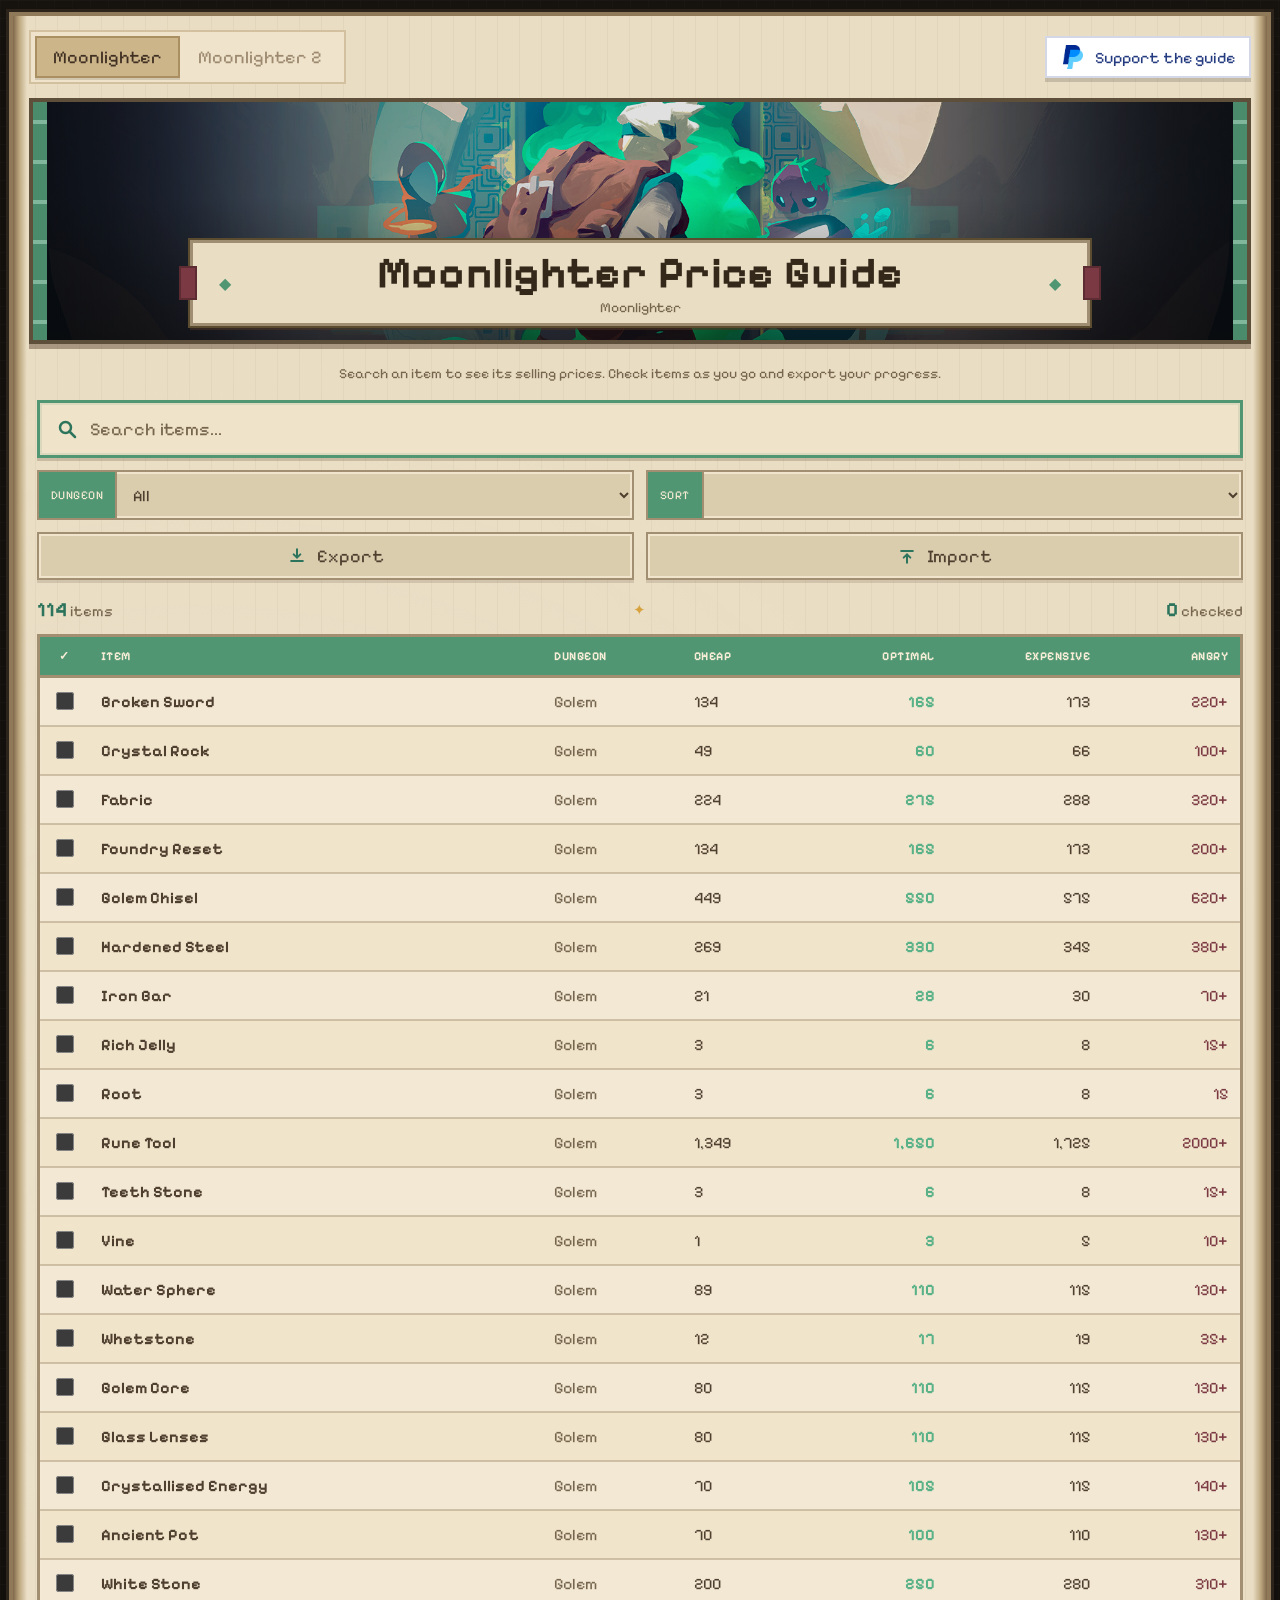
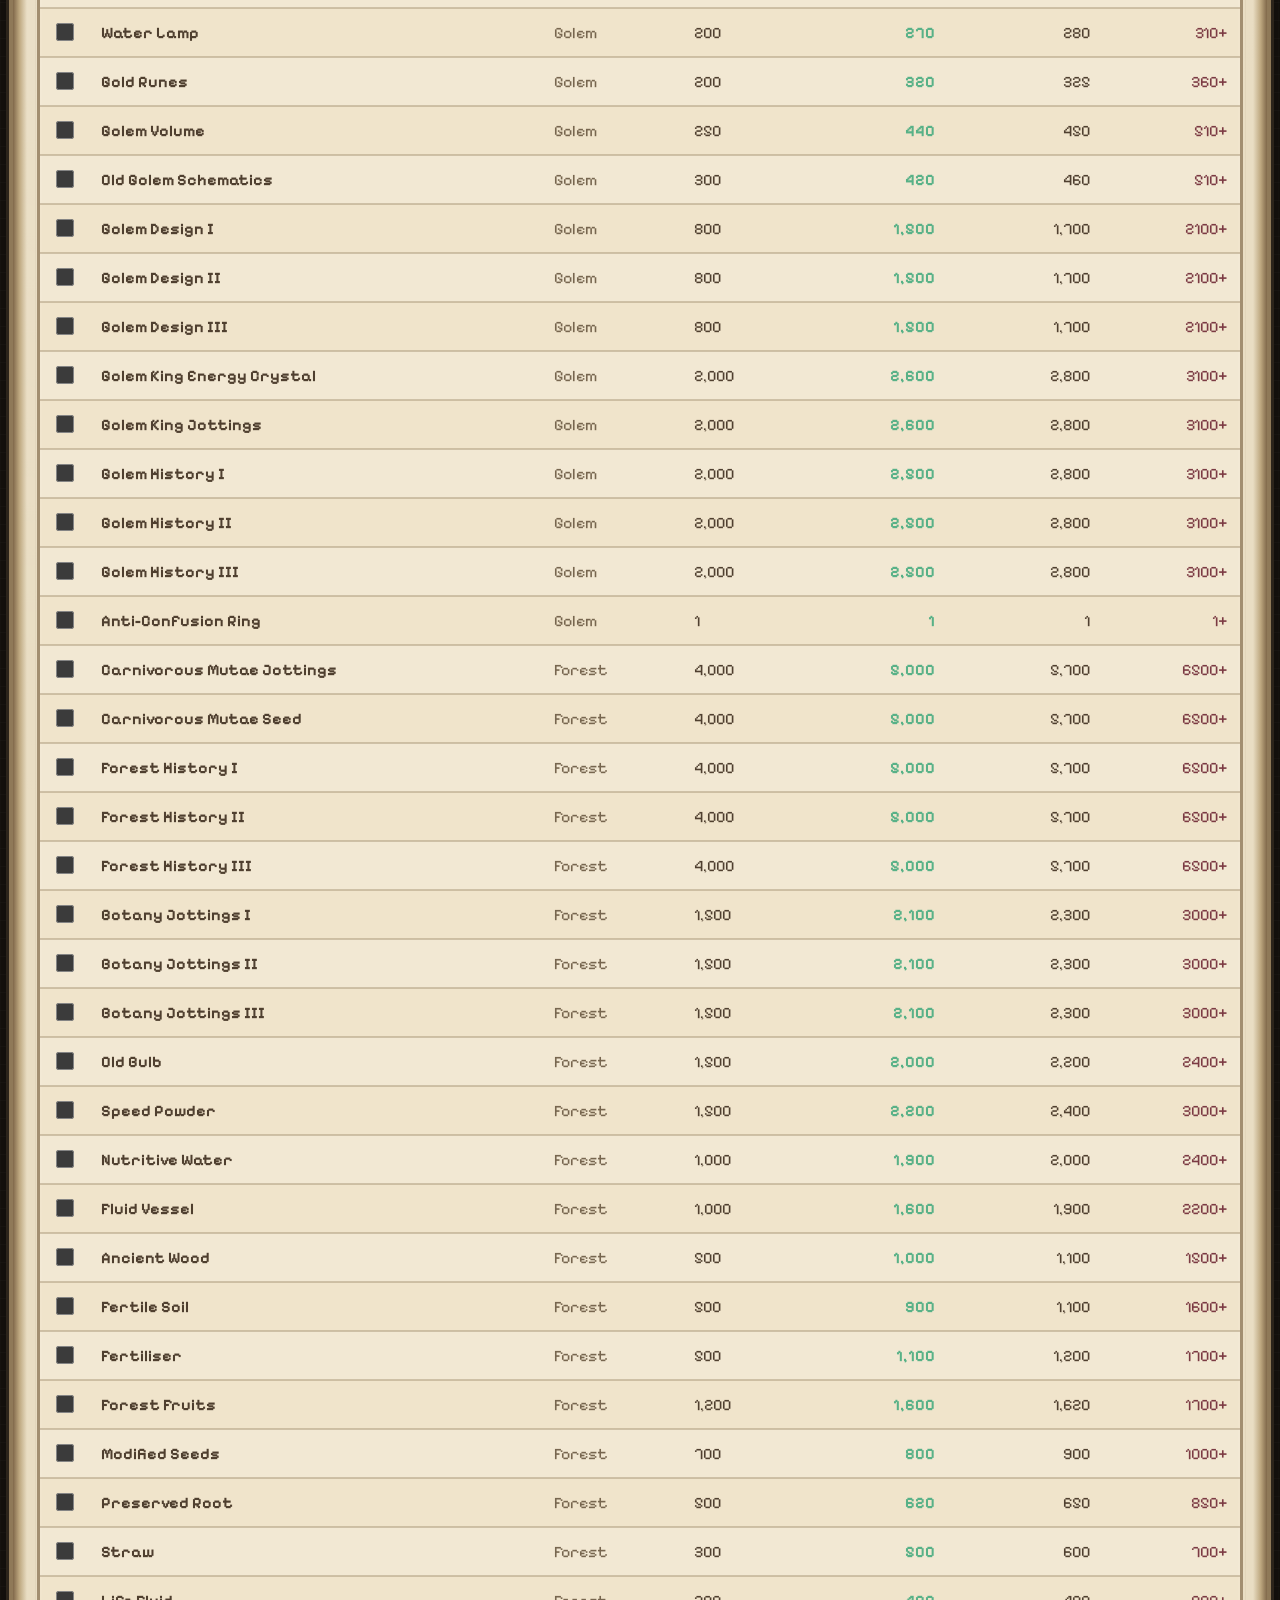
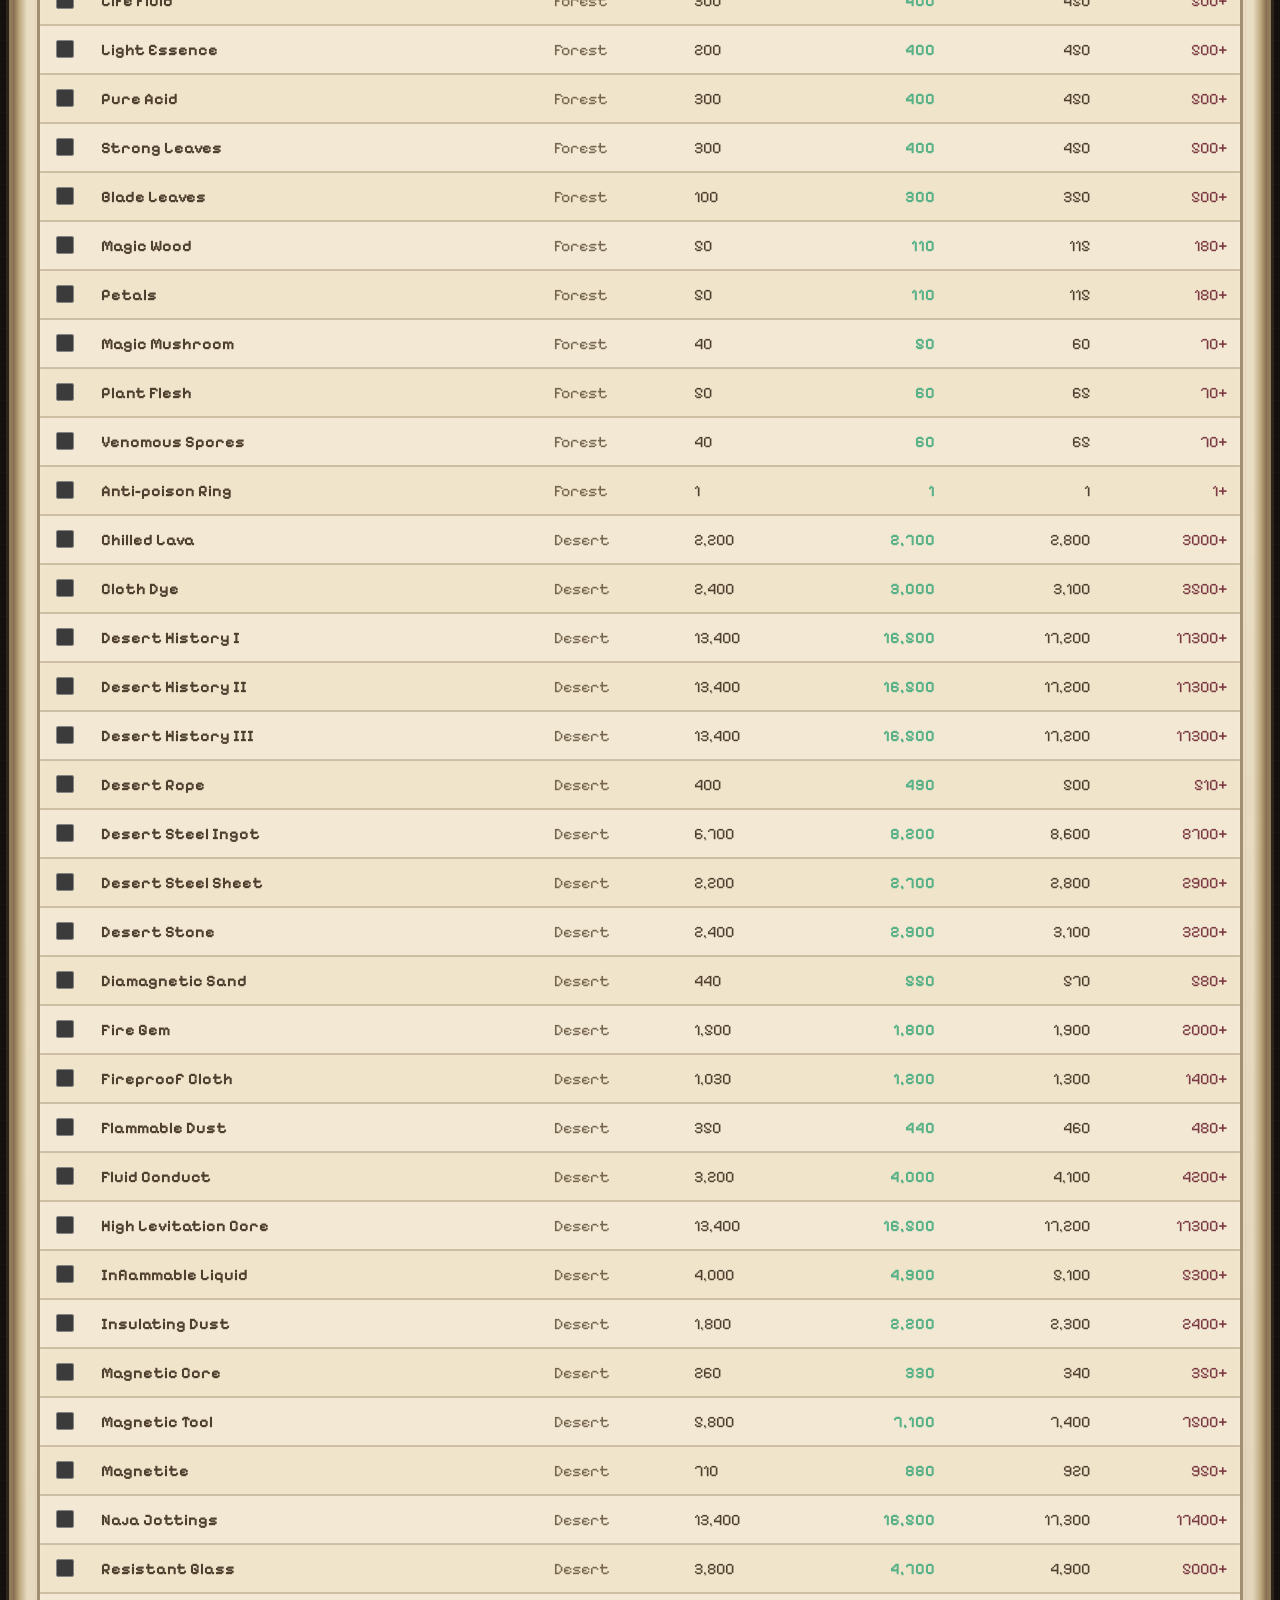
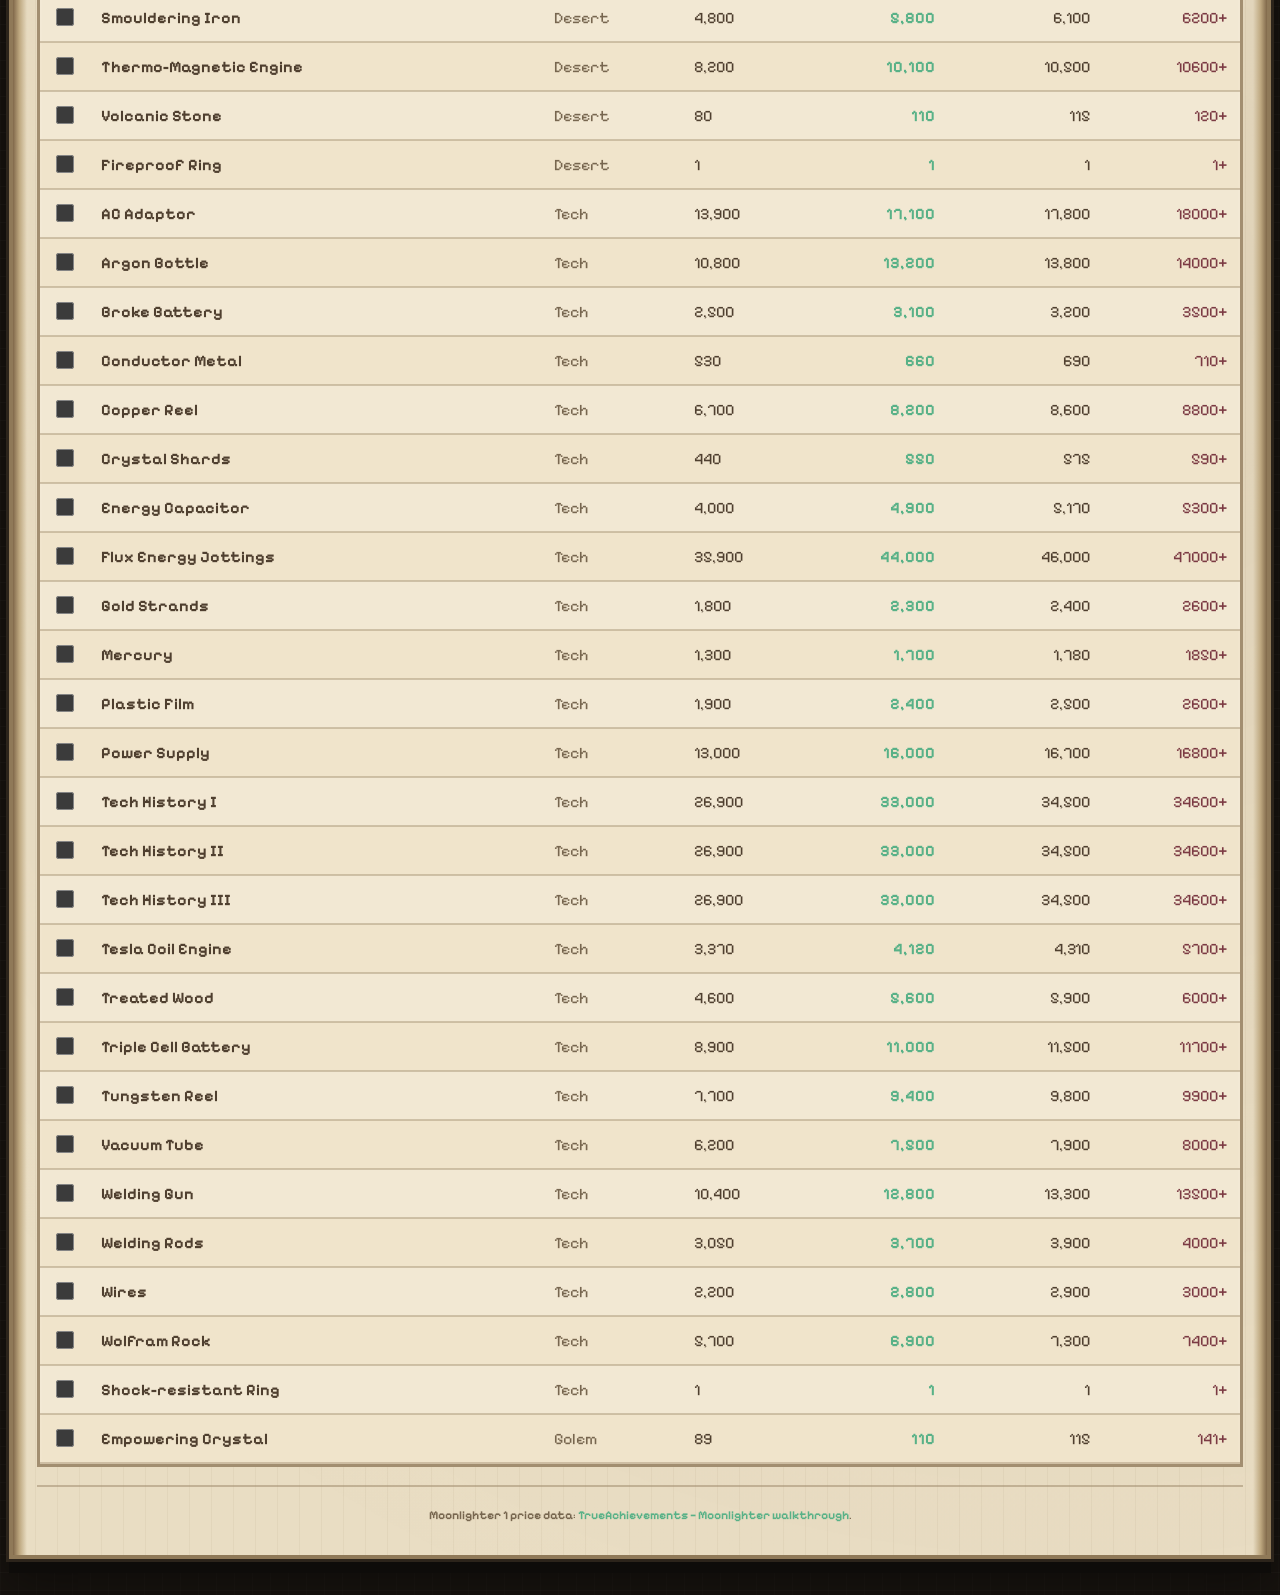
<file: index.html>
<!doctype html><html lang="en"><head><meta charset="utf-8"><meta name="viewport" content="width=device-width, initial-scale=1"><meta name="theme-color" content="#17130f"><meta name="description" content="Moonlighter and Moonlighter 2 price guide with tracking, filters, and import/export."><title>Moonlighter 1 &amp; 2 Item Price List Checker Guide</title><link rel="icon" href="./favicon.svg" type="image/svg+xml" sizes="any"><link rel="preconnect" href="https://fonts.googleapis.com"><link rel="preconnect" href="https://fonts.gstatic.com" crossorigin><link href="https://fonts.googleapis.com/css2?family=Pixelify+Sans:wght@400..700&display=swap" rel="stylesheet"><link rel="stylesheet" href="styles.css"></head><body data-game="m1"><main class="pageShell"><section class="book" aria-label="Moonlighter price guide"><header class="topSwitchBar"><div class="gameSwitch" role="tablist" aria-label="Switch game version"><button type="button" class="gameTab active" data-game-target="m1" aria-selected="true">Moonlighter</button><button type="button" class="gameTab" data-game-target="m2" aria-selected="false">Moonlighter 2</button></div><a class="donateBtn" id="donateBtn" href="https://paypal.me/REPLACE_ME" target="_blank" rel="noopener noreferrer"><img class="paypalIcon" src="PayPal.png" alt="PayPal"><span>Support the guide</span></a></header><div class="hero" id="hero"><img class="heroArt" id="heroArt" src="moonlighter-logo.png" alt="Moonlighter artwork"><div class="heroShade"></div><div class="heroTrim heroTrimLeft" aria-hidden="true"></div><div class="heroTrim heroTrimRight" aria-hidden="true"></div><div class="titlePlate"><span class="plateGlyph" aria-hidden="true">◆</span><div><h1 id="pageTitle">Moonlighter Price Guide</h1><p class="miniLabel" id="pageSubtitle">Moonlighter</p></div><span class="plateGlyph" aria-hidden="true">◆</span></div></div><div class="bookContent"><p class="guideDescription" id="guideDescription">Search an item to see its selling prices. Check items as you go and export your progress.</p><section class="toolbar" aria-label="Search and filters"><div class="searchbox"><svg class="searchSvg" viewBox="0 0 24 24" aria-hidden="true"><circle cx="10.5" cy="10.5" r="5.5"></circle><path d="M14.5 14.5 20 20"></path></svg><input id="q" type="search" autocomplete="off" placeholder="Search items..." aria-label="Search items"><button class="clearInline" id="clearInline" type="button" aria-label="Clear search" title="Clear search">×</button></div><div class="filterRow" id="filterRow"><label class="selectShell"><span class="selectLabel" id="primaryFilterLabel">Dungeon</span><select id="primaryFilter" aria-label="Primary filter"></select></label><label class="selectShell"><span class="selectLabel" id="secondaryFilterLabel">Sort</span><select id="secondaryFilter" aria-label="Secondary filter"></select></label></div><div class="m2Boosts" id="m2Boosts" hidden><div class="boostHeader">Moonlighter 2 boost calculator</div><div class="boostGrid"><label class="boostField"><span>Quality points</span><input id="qualityPoints" type="number" min="0" step="1" value="0"></label><label class="boostField"><span>Popularity %</span><input id="popularityPct" type="number" min="0" step="1" value="0"></label><label class="boostField"><span>Furniture / showcase %</span><input id="furniturePct" type="number" min="0" step="1" value="0"></label><label class="boostField"><span>Shift perk %</span><input id="shiftPct" type="number" min="0" step="1" value="0"></label><label class="boostField"><span>Flat tip</span><input id="tipFlat" type="number" min="0" step="1" value="0"></label><div class="boostInfo" id="boostInfo">Estimated boosted perfect sale uses: perfect × (1 + quality + popularity + furniture + shift) + tip.</div></div></div><div class="progressTransfer" aria-label="Progress backup"><button class="paperButton" id="exportProgress" type="button"><svg viewBox="0 0 24 24" aria-hidden="true"><path d="M12 4v10m0 0 4-4m-4 4-4-4M5 18h14"></path></svg><span>Export</span></button><button class="paperButton" id="importProgress" type="button"><svg viewBox="0 0 24 24" aria-hidden="true"><path d="M12 20V10m0 0 4 4m-4-4-4 4M5 6h14"></path></svg><span>Import</span></button><input id="progressFile" type="file" accept=".json,application/json" hidden></div></section><div class="ledgerBar"><span><strong id="count">0</strong> items</span><span class="ledgerMark" aria-hidden="true">✦</span><span><strong id="checkedCount">0</strong> checked</span></div><section class="results" aria-live="polite"><div class="tableWrap" id="tableWrap"><table><thead id="thead"></thead><tbody id="rows"></tbody></table></div><div class="mobileCards" id="cards"></div><div class="empty" id="empty">No matching items.</div></section><footer class="siteCredit"><p><strong id="creditLabel">Moonlighter 1 price data</strong>: <span id="creditHtml"></span></p><p id="extraCredit" hidden></p></footer></div></section></main><script src="app.js"></script></body></html>
</file>
<file: styles.css>
:root { --radius: 0px; --transition-fast: 160ms ease; --transition-slow: 260ms ease; --body-bg: #17130f; --body-grad-a: #3b3024; --body-grad-b: #211b15; --book-border: #8f7958; --book-outline: #2c241b; --book-bg: #e9ddc3; --book-line: rgba(112,83,53,.055); --book-edge: #80684a; --book-edge-light: #bda77f; --shadow-deep: rgba(0,0,0,.42); --panel-shadow: rgba(101,81,58,.18); --ink: #4f3f2f; --ink-soft: #77664f; --paper-2: #dacdae; --paper-3: #cab799; --paper-inset: #efe3c9; --teal: #509673; --teal-bright: #58b187; --teal-dark: #2d745d; --red: #7b3a43; --gold: #d79d31; --gold-bright: #efc04e; --hero-bg: linear-gradient(135deg, #2f6351, #1b3129 55%, #4f3526); --hero-filter: saturate(.96) contrast(1.03) brightness(.88); --hero-trim: repeating-linear-gradient(180deg, var(--teal) 0 18px, #8bc6a8 18px 22px, var(--teal) 22px 40px); --title-plate-bg: #e9ddc3; --title-plate-border: #9f8e71; --title-plate-outline: #5b4b2f; --title-tab: #7b3a43; --search-bg: #efe3c9; --search-border: var(--teal); --select-bg: var(--paper-2); --select-border: #a28e70; --select-label-bg: var(--teal); --select-label-fg: #f5ead2; --table-bg: #f0e4cb; --table-border: #a28e70; --table-head-bg: var(--teal); --table-head-fg: #f8eed7; --table-row-alt: rgba(255,255,255,.15); --table-row-hover: rgba(80,150,115,.08); --mark-bg: rgba(239,192,78,.28); --tag-bg: var(--teal); --tag-border: #2d745d; --tag-fg: #f7edd8; --boost-wrap-bg: rgba(80,150,115,.08); --boost-head-bg: #3f8064; --boost-head-fg: #f6ecd8; --boost-field-bg: #efe3c9; --boost-field-border: #a28e70; --boost-info-bg: rgba(233,221,195,.84); --donate-bg: #fff; --donate-fg: #253b80; --donate-border: rgba(37,59,128,.2); --tab-bg: rgba(255,255,255,.08); --tab-fg: #8a765c; --tab-active-bg: #e9ddc3; --tab-active-fg: #4f3f2f; --tab-border: rgba(255,255,255,.12);} body[data-game="m2"] { --body-bg: #0b1511; --body-grad-a: #143223; --body-grad-b: #0e1e17; --book-border: #365a4d; --book-outline: #0b100e; --book-bg: #121b17; --book-line: rgba(58,109,82,.18); --book-edge: #365a4d; --book-edge-light: #77a08f; --shadow-deep: rgba(0,0,0,.55); --panel-shadow: rgba(0,0,0,.35); --ink: #e9efea; --ink-soft: #a6c4b8; --paper-2: #16241e; --paper-3: #213129; --paper-inset: #0f1b16; --teal: #19a685; --teal-bright: #34ddb0; --teal-dark: #169d7f; --red: #d74f86; --gold: #e3bb58; --gold-bright: #f4da87; --hero-bg: radial-gradient(circle at 70% 30%, rgba(152,188,90,.22), transparent 25%), linear-gradient(135deg, #0e241d, #173328 52%, #1d2d27 100%); --hero-filter: saturate(1.05) contrast(1.02) brightness(.88); --hero-trim: repeating-linear-gradient(90deg, rgba(230,239,232,.18) 0 16px, transparent 16px 18px); --title-plate-bg: #f3ebd5; --title-plate-border: #d2c69e; --title-plate-outline: #6c6544; --title-tab: #b2cf78; --search-bg: rgba(8,24,18,.88); --search-border: #2e8c70; --select-bg: #111c17; --select-border: #285648; --select-label-bg: #202923; --select-label-fg: #e9efea; --table-bg: rgba(10,21,17,.94); --table-border: #28483d; --table-head-bg: rgba(31,61,49,.92); --table-head-fg: #f0f4ef; --table-row-alt: rgba(255,255,255,.025); --table-row-hover: rgba(52,221,176,.08); --mark-bg: rgba(85,96,255,.28); --tag-bg: #5f53a5; --tag-border: #8b84d7; --tag-fg: #ffffff; --boost-wrap-bg: rgba(30,87,67,.22); --boost-head-bg: #204336; --boost-head-fg: #f0f6f3; --boost-field-bg: #101b16; --boost-field-border: #2d5749; --boost-info-bg: rgba(16,27,22,.96); --donate-bg: #0f1b16; --donate-fg: #ffffff; --donate-border: rgba(255,255,255,.12); --tab-bg: rgba(255,255,255,.06); --tab-fg: #f2f7f4; --tab-active-bg: rgba(34,62,51,.92); --tab-active-fg: #ffffff; --tab-border: rgba(255,255,255,.08);} *{box-sizing:border-box} html{color-scheme:dark} body{margin:0;min-height:100%;color:var(--ink);font-family:"Pixelify Sans",ui-monospace,Menlo,Consolas,monospace;background-color:var(--body-bg);background-image:linear-gradient(rgba(255,255,255,.018) 1px, transparent 1px),linear-gradient(90deg, rgba(255,255,255,.012) 1px, transparent 1px),radial-gradient(circle at 50% -20%, var(--body-grad-a) 0, var(--body-grad-b) 36rem, var(--body-bg) 70rem);background-size:18px 18px,18px 18px,auto;transition:background-color var(--transition-slow), color var(--transition-fast)} button,input,select{font:inherit} button,select{-webkit-tap-highlight-color:transparent} a{color:inherit} .pageShell{width:min(1520px,calc(100% - 18px));margin:0 auto;padding:12px 0 36px}.book{position:relative;overflow:hidden;border:4px solid var(--book-border);outline:3px solid var(--book-outline);background:radial-gradient(circle at 15% 20%, rgba(255,255,255,.10), transparent 22%),radial-gradient(circle at 85% 80%, rgba(112,83,53,.08), transparent 28%),linear-gradient(90deg, var(--book-line) 1px, transparent 1px),var(--book-bg);background-size:auto,auto,22px 100%,auto;box-shadow:0 14px 0 #0e0c0a,0 24px 45px var(--shadow-deep);transition:background var(--transition-slow), border-color var(--transition-fast), outline-color var(--transition-fast)} .book::before,.book::after{content:"";position:absolute;top:0;bottom:0;width:14px;pointer-events:none;z-index:5}.book::before{left:0;background:linear-gradient(90deg,var(--book-edge),var(--book-edge-light) 45%,transparent)}.book::after{right:0;background:linear-gradient(270deg,var(--book-edge),var(--book-edge-light) 45%,transparent)} .topSwitchBar{display:flex;align-items:center;justify-content:space-between;gap:14px;padding:14px 16px 0}.gameSwitch{display:inline-flex;padding:4px;border:2px solid var(--tab-border);background:var(--tab-bg);backdrop-filter:blur(8px)}.gameTab{min-height:42px;padding:0 18px;border:0;background:transparent;color:var(--tab-fg);font-size:18px;cursor:pointer;transition:background var(--transition-fast), color var(--transition-fast), transform var(--transition-fast)}.gameTab:not(.active){opacity:.82}.gameTab.active{background:var(--tab-active-bg);color:var(--tab-active-fg);opacity:1}.gameTab:hover{transform:translateY(-1px)} .donateBtn{display:inline-flex;align-items:center;gap:10px;min-height:42px;padding:0 14px;border:2px solid var(--donate-border);background:var(--donate-bg);color:var(--donate-fg);text-decoration:none;box-shadow:0 4px 0 rgba(0,0,0,.15);transition:transform var(--transition-fast), box-shadow var(--transition-fast), background var(--transition-fast)}.donateBtn:hover{transform:translateY(-1px);box-shadow:0 6px 0 rgba(0,0,0,.18)}.paypalIcon{width:24px;height:24px;display:block;object-fit:contain}.donateBtn span{white-space:nowrap}.hero{position:relative;height:246px;margin:14px 16px 0;overflow:hidden;border:4px solid color-mix(in srgb, var(--book-border) 65%, #000 35%);background:var(--hero-bg);box-shadow:inset 0 0 0 3px color-mix(in srgb, var(--book-edge-light) 75%, #fff 25%),0 5px 0 rgba(79,53,38,.42);transition:background var(--transition-slow), border-color var(--transition-fast)}.heroArt{width:100%;height:100%;display:block;object-fit:cover;object-position:center 42%;filter:var(--hero-filter);transform:scale(1.02);transition:filter var(--transition-slow), opacity var(--transition-slow)}.hero.noArt .heroArt{display:none}.heroShade{position:absolute;inset:0;background:linear-gradient(90deg, rgba(10,10,10,.48), transparent 24%, transparent 76%, rgba(10,10,10,.48)),linear-gradient(0deg, rgba(10,10,10,.55), transparent 60%)}.heroTrim{position:absolute;top:0;bottom:0;width:14px;background:var(--hero-trim);opacity:.92}.heroTrimLeft{left:0}.heroTrimRight{right:0}.titlePlate{position:absolute;left:50%;bottom:14px;transform:translateX(-50%);width:min(900px,calc(100% - 76px));min-height:62px;display:grid;grid-template-columns:28px 1fr 28px;align-items:center;padding:8px 18px;border:3px solid var(--title-plate-border);outline:2px solid var(--title-plate-outline);background:var(--title-plate-bg);box-shadow:0 4px 0 rgba(79,53,38,.55);text-align:center;transition:background var(--transition-slow), border-color var(--transition-fast)}.titlePlate::before,.titlePlate::after{content:"";position:absolute;top:50%;width:14px;height:30px;transform:translateY(-50%);background:var(--title-tab);border:2px solid rgba(0,0,0,.25)}.titlePlate::before{left:-14px}.titlePlate::after{right:-14px}.plateGlyph{color:var(--teal);font-size:16px} h1{margin:0;color:#332819;font-size:clamp(28px,4vw,44px);line-height:1;letter-spacing:.005em}.miniLabel{margin:6px 0 0;color:#75664e;font-size:14px;line-height:1}.bookContent{padding:20px 24px 24px}.guideDescription{max-width:1000px;margin:0 auto 16px;color:var(--ink-soft);font-size:14px;line-height:1.45;text-align:center}.toolbar{width:100%;max-width:1260px;margin:0 auto}.searchbox{display:flex;align-items:center;gap:11px;min-height:56px;padding:7px 10px 7px 15px;border:3px solid var(--search-border);background:var(--search-bg);box-shadow:inset 0 0 0 2px rgba(80,150,115,.13),0 3px 0 rgba(101,81,58,.25);transition:border-color var(--transition-fast), background var(--transition-slow)}.searchbox:focus-within{border-color:var(--teal-dark)}.searchSvg{flex:0 0 24px;width:24px;height:24px;fill:none;stroke:var(--teal-dark);stroke-width:2.5;stroke-linecap:round}.searchbox input{width:100%;min-width:0;padding:7px 0;border:0;outline:0;background:transparent;color:var(--ink);font-size:18px}.searchbox input::placeholder{color:var(--ink-soft)}.searchbox input::-webkit-search-cancel-button{display:none}.clearInline{width:38px;height:38px;flex:0 0 38px;display:grid;place-items:center;border:0;background:transparent;color:var(--red);font-size:25px;cursor:pointer;opacity:0;pointer-events:none}.clearInline.visible{opacity:1;pointer-events:auto}.clearInline:hover{background:rgba(123,58,67,.08)} .filterRow,.progressTransfer{display:grid;grid-template-columns:1fr 1fr;gap:12px;margin-top:12px}.selectShell{display:grid;grid-template-columns:auto 1fr;align-items:center;min-height:50px;border:2px solid var(--select-border);background:var(--select-bg);box-shadow:inset 0 0 0 2px color-mix(in srgb, var(--paper-inset) 95%, #fff 5%)}.selectLabel{align-self:stretch;display:flex;align-items:center;padding:0 12px;border-right:2px solid var(--select-border);background:var(--select-label-bg);color:var(--select-label-fg);font-size:12px;letter-spacing:.04em;text-transform:uppercase}.selectShell select{width:100%;min-height:46px;padding:7px 34px 7px 12px;border:0;outline:0;background:transparent;color:var(--ink);font-size:16px;cursor:pointer}.paperButton{min-height:48px;display:flex;align-items:center;justify-content:center;gap:10px;border:2px solid var(--select-border);background:var(--select-bg);color:var(--ink);box-shadow:inset 0 0 0 2px color-mix(in srgb, var(--paper-inset) 95%, #fff 5%),0 3px 0 var(--panel-shadow);cursor:pointer;transition:transform var(--transition-fast), border-color var(--transition-fast), background var(--transition-slow)}.paperButton:hover{transform:translateY(-1px);border-color:var(--teal-dark)}.paperButton svg{width:20px;height:20px;fill:none;stroke:var(--teal-dark);stroke-width:2.4;stroke-linecap:round;stroke-linejoin:round}.paperButton span{font-size:18px;line-height:1}.m2Boosts{margin-top:12px;border:2px solid var(--select-border);background:var(--boost-wrap-bg);box-shadow:inset 0 0 0 2px rgba(255,255,255,.04);overflow:hidden;animation:fadeIn .24s ease}.boostHeader{padding:10px 12px;background:var(--boost-head-bg);color:var(--boost-head-fg);font-size:16px}.boostGrid{display:grid;grid-template-columns:repeat(3,minmax(0,1fr));gap:10px;padding:12px}.boostField{display:grid;gap:6px;min-width:0}.boostField span{color:var(--ink-soft);font-size:12px}.boostField input{width:100%;min-height:44px;padding:0 12px;border:2px solid var(--boost-field-border);background:var(--boost-field-bg);color:var(--ink)}.boostInfo{grid-column:1 / -1;padding:12px;border:2px solid var(--boost-field-border);background:var(--boost-info-bg);color:var(--ink-soft);font-size:12px;line-height:1.45}.ledgerBar{display:flex;align-items:center;justify-content:space-between;gap:10px;max-width:1260px;margin:18px auto 12px;color:var(--ink-soft);font-size:15px}.ledgerBar strong{color:var(--teal-dark);font-size:20px}.ledgerMark{color:var(--gold);opacity:.9}.results{max-width:1260px;margin:0 auto}.tableWrap{overflow:auto;border:3px solid var(--table-border);background:var(--table-bg);box-shadow:inset 0 0 0 2px rgba(255,255,255,.04)}table{width:100%;min-width:1000px;border-collapse:collapse}th{position:sticky;top:0;padding:12px 12px;border-bottom:3px solid var(--table-border);background:var(--table-head-bg);color:var(--table-head-fg);font-size:12px;font-weight:700;letter-spacing:.04em;text-align:right;text-transform:uppercase;white-space:nowrap}th:first-child,th:nth-child(2),th:nth-child(3),th:nth-child(4){text-align:left}td{padding:11px 12px;border-bottom:2px solid color-mix(in srgb, var(--table-border) 45%, transparent);color:var(--ink);text-align:right;white-space:nowrap}td:first-child,td:nth-child(2),td:nth-child(3),td:nth-child(4){text-align:left}tbody tr:nth-child(odd){background:var(--table-row-alt)}tbody tr:hover{background:var(--table-row-hover)}tbody tr.checked td:not(.checkCell){opacity:.38}tbody tr.checked .name{text-decoration:line-through;text-decoration-thickness:1px}.checkCell{width:42px;text-align:center !important}.itemCheck{width:18px;height:18px;accent-color:var(--teal-dark);cursor:pointer}.name{font-weight:700}.zoneCell,.rarityCell{color:var(--ink-soft)}.perfectCell,.boostedCell{color:var(--teal-bright);font-weight:800}.overCell{color:var(--red)}mark{padding:0 1px;border-radius:2px;background:var(--mark-bg);color:inherit}.mobileCards{display:none}.card{overflow:hidden;border:3px solid var(--table-border);background:var(--table-bg);box-shadow:inset 0 0 0 2px rgba(255,255,255,.04)}.card.checked .cardBody{opacity:.35}.card.checked .cardName{text-decoration:line-through;text-decoration-thickness:1px}.cardHead{display:flex;align-items:center;justify-content:space-between;gap:10px;padding:10px 10px 8px;border-bottom:2px solid color-mix(in srgb, var(--table-border) 50%, transparent)}.cardTitle{min-width:0;display:flex;align-items:center;gap:10px}.cardName{font-size:17px;font-weight:700;line-height:1.05}.cardMeta{margin-top:4px;color:var(--ink-soft);font-size:12px}.tag{flex:0 0 auto;padding:4px 7px 3px;border:2px solid var(--tag-border);background:var(--tag-bg);color:var(--tag-fg);font-size:10px;line-height:1;text-transform:uppercase}.prices{display:grid;grid-template-columns:repeat(4,minmax(0,1fr));gap:0;padding:9px}.prices.m2{grid-template-columns:repeat(4,minmax(0,1fr))}.p{min-width:0;min-height:60px;padding:8px 7px;border:2px solid color-mix(in srgb, var(--table-border) 62%, #d9c28a 38%);border-right-width:0;background:color-mix(in srgb, var(--table-bg) 85%, #ffffff 15%)}.p:last-child{border-right-width:2px}.p span{display:block;overflow:hidden;color:var(--ink-soft);font-size:9px;line-height:1;text-overflow:ellipsis;text-transform:uppercase;white-space:nowrap}.priceValue{display:flex;align-items:center;gap:4px;margin-top:6px;color:var(--ink);font-size:15px;font-weight:700;white-space:nowrap}.p.opt .priceValue,.p.boost .priceValue{color:var(--teal-bright)}.p.alert .priceValue{color:var(--red)}.coinIcon{flex:0 0 13px;width:13px;height:13px}.empty{display:none;padding:32px 20px;border:3px dashed var(--table-border);background:rgba(233,221,195,.08);color:var(--ink-soft);text-align:center}.siteCredit{max-width:1260px;margin:18px auto 0;padding-top:12px;border-top:2px solid color-mix(in srgb, var(--table-border) 55%, transparent);color:var(--ink-soft);font-size:12px;line-height:1.5;text-align:center}.siteCredit p{margin:7px 0}.siteCredit a{color:var(--teal-bright);font-weight:700;text-decoration:none}.siteCredit a:hover{text-decoration:underline}.miniNote code{font-size:12px;color:var(--teal-bright)} button:focus-visible,select:focus-visible,input:focus-visible,a:focus-visible{outline:3px solid var(--gold-bright);outline-offset:2px}@keyframes fadeIn{from{opacity:0;transform:translateY(4px)}to{opacity:1;transform:translateY(0)}}@media (max-width:980px){.pageShell{width:min(100% - 14px,980px);padding-top:10px}.topSwitchBar{flex-direction:column;align-items:stretch}.gameSwitch,.donateBtn{width:100%;justify-content:center}.hero{height:188px;margin:10px 10px 0;border-width:3px}.heroTrim{width:10px}.titlePlate{bottom:10px;width:min(640px,calc(100% - 56px));min-height:52px;grid-template-columns:18px 1fr 18px;padding:6px 12px;border-width:2px;outline-width:1px}.titlePlate::before,.titlePlate::after{width:10px;height:23px}.titlePlate::before{left:-10px}.titlePlate::after{right:-10px}h1{font-size:clamp(23px,6vw,34px)}.plateGlyph{font-size:11px}.miniLabel{font-size:11px}.bookContent{padding:18px 12px 20px}.guideDescription{font-size:12px;margin-bottom:12px}.searchbox{min-height:50px;border-width:2px}.searchbox input{font-size:17px}.filterRow,.progressTransfer{gap:8px;margin-top:8px}.selectShell{min-height:46px}.selectLabel{padding:0 8px;font-size:9px}.selectShell select{min-height:42px;padding-inline:8px 24px;font-size:13px}.paperButton{min-height:44px}.paperButton span{font-size:14px}.boostGrid{grid-template-columns:repeat(2,minmax(0,1fr));gap:8px;padding:10px}.ledgerBar{margin-top:16px;font-size:12px}.ledgerBar strong{font-size:16px}.siteCredit{font-size:10px;margin-top:14px}.tableWrap{display:none}.mobileCards{display:grid;gap:9px}}@media (max-width:520px){.filterRow,.progressTransfer{grid-template-columns:1fr}.boostGrid{grid-template-columns:1fr}}@media (max-width:430px){.hero{height:150px}.titlePlate{width:calc(100% - 38px)}h1{font-size:22px}.bookContent{padding-inline:10px}.selectLabel{display:none}.selectShell{grid-template-columns:1fr}.cardName{font-size:15px}.tag{font-size:9px}.prices{padding:6px}.p{min-height:53px;padding:7px 4px}.p span{font-size:7px}.priceValue{gap:2px;font-size:12px}.coinIcon{width:11px;height:11px;flex-basis:11px}}


/* Stronger selected state for Moonlighter 1 segmented control */
body[data-game="m1"] .gameSwitch{
  background:#efe4cb;
  border-color:#d2c09e;
}
body[data-game="m1"] .gameTab{
  color:#8a765c;
}
body[data-game="m1"] .gameTab.active{
  background:#cdb58a;
  color:#3f3022;
  box-shadow:
    inset 0 0 0 2px #aa8f62,
    0 2px 0 rgba(79,63,47,.18);
  opacity:1;
}
</file>
